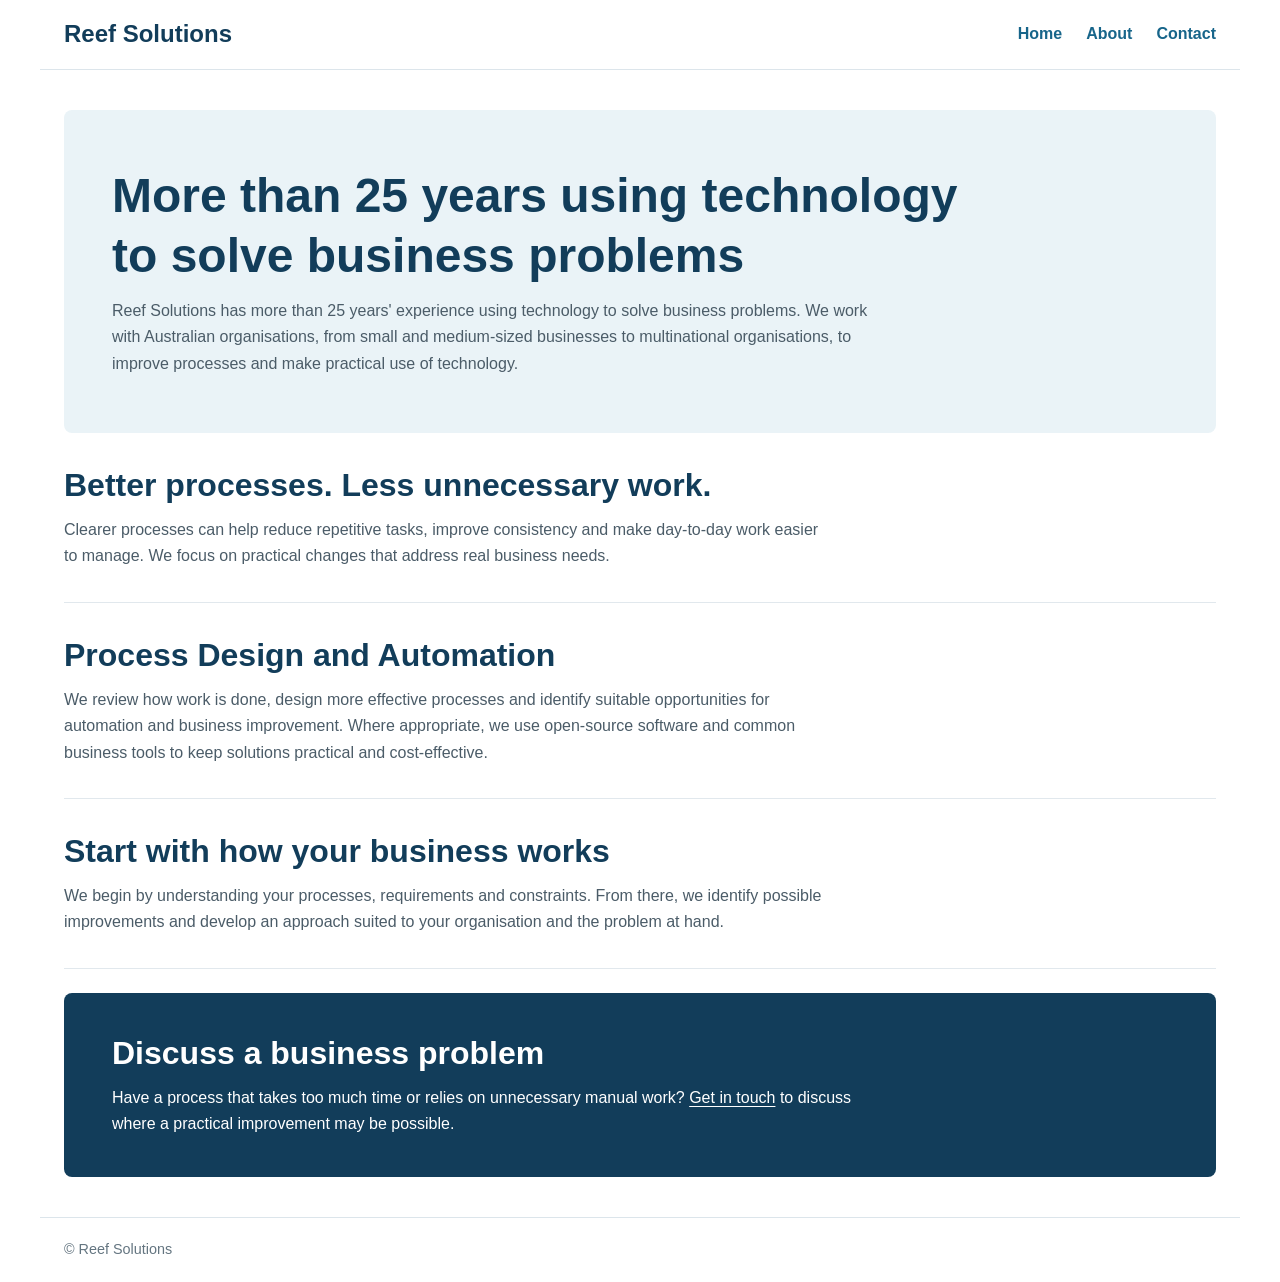
<file: index.html>
<!DOCTYPE html>
<html lang="en">
<head>
    <meta charset="UTF-8">
    <meta name="viewport" content="width=device-width, initial-scale=1.0">
    <title>Reef Solutions</title>
    <link rel="stylesheet" href="css/styles.css">
</head>
<body>
    <header>
        <h1><a href="index.html">Reef Solutions</a></h1>

        <nav>
            <a href="index.html">Home</a>
            <a href="about.html">About</a>
            <a href="contact.html">Contact</a>
        </nav>
    </header>

    <main>
        <section>
            <h2>More than 25 years using technology to solve business problems</h2>
            <p>
                Reef Solutions has more than 25 years' experience using technology to solve business problems.
                We work with Australian organisations, from small and medium-sized businesses to multinational
                organisations, to improve processes and make practical use of technology.
            </p>
        </section>

        <section>
            <h2>Better processes. Less unnecessary work.</h2>
            <p>
                Clearer processes can help reduce repetitive tasks, improve consistency and make day-to-day
                work easier to manage. We focus on practical changes that address real business needs.
            </p>
        </section>

        <section>
            <h2>Process Design and Automation</h2>
            <p>
                We review how work is done, design more effective processes and identify suitable opportunities
                for automation and business improvement. Where appropriate, we use open-source software and
                common business tools to keep solutions practical and cost-effective.
            </p>
        </section>

        <section>
            <h2>Start with how your business works</h2>
            <p>
                We begin by understanding your processes, requirements and constraints. From there, we identify
                possible improvements and develop an approach suited to your organisation and the problem at hand.
            </p>
        </section>

        <section>
            <h2>Discuss a business problem</h2>
            <p>
                Have a process that takes too much time or relies on unnecessary manual work?
                <a href="contact.html">Get in touch</a> to discuss where a practical improvement may be possible.
            </p>
        </section>
    </main>

    <footer>
        <p>&copy; Reef Solutions</p>
    </footer>
</body>
</html>
</file>
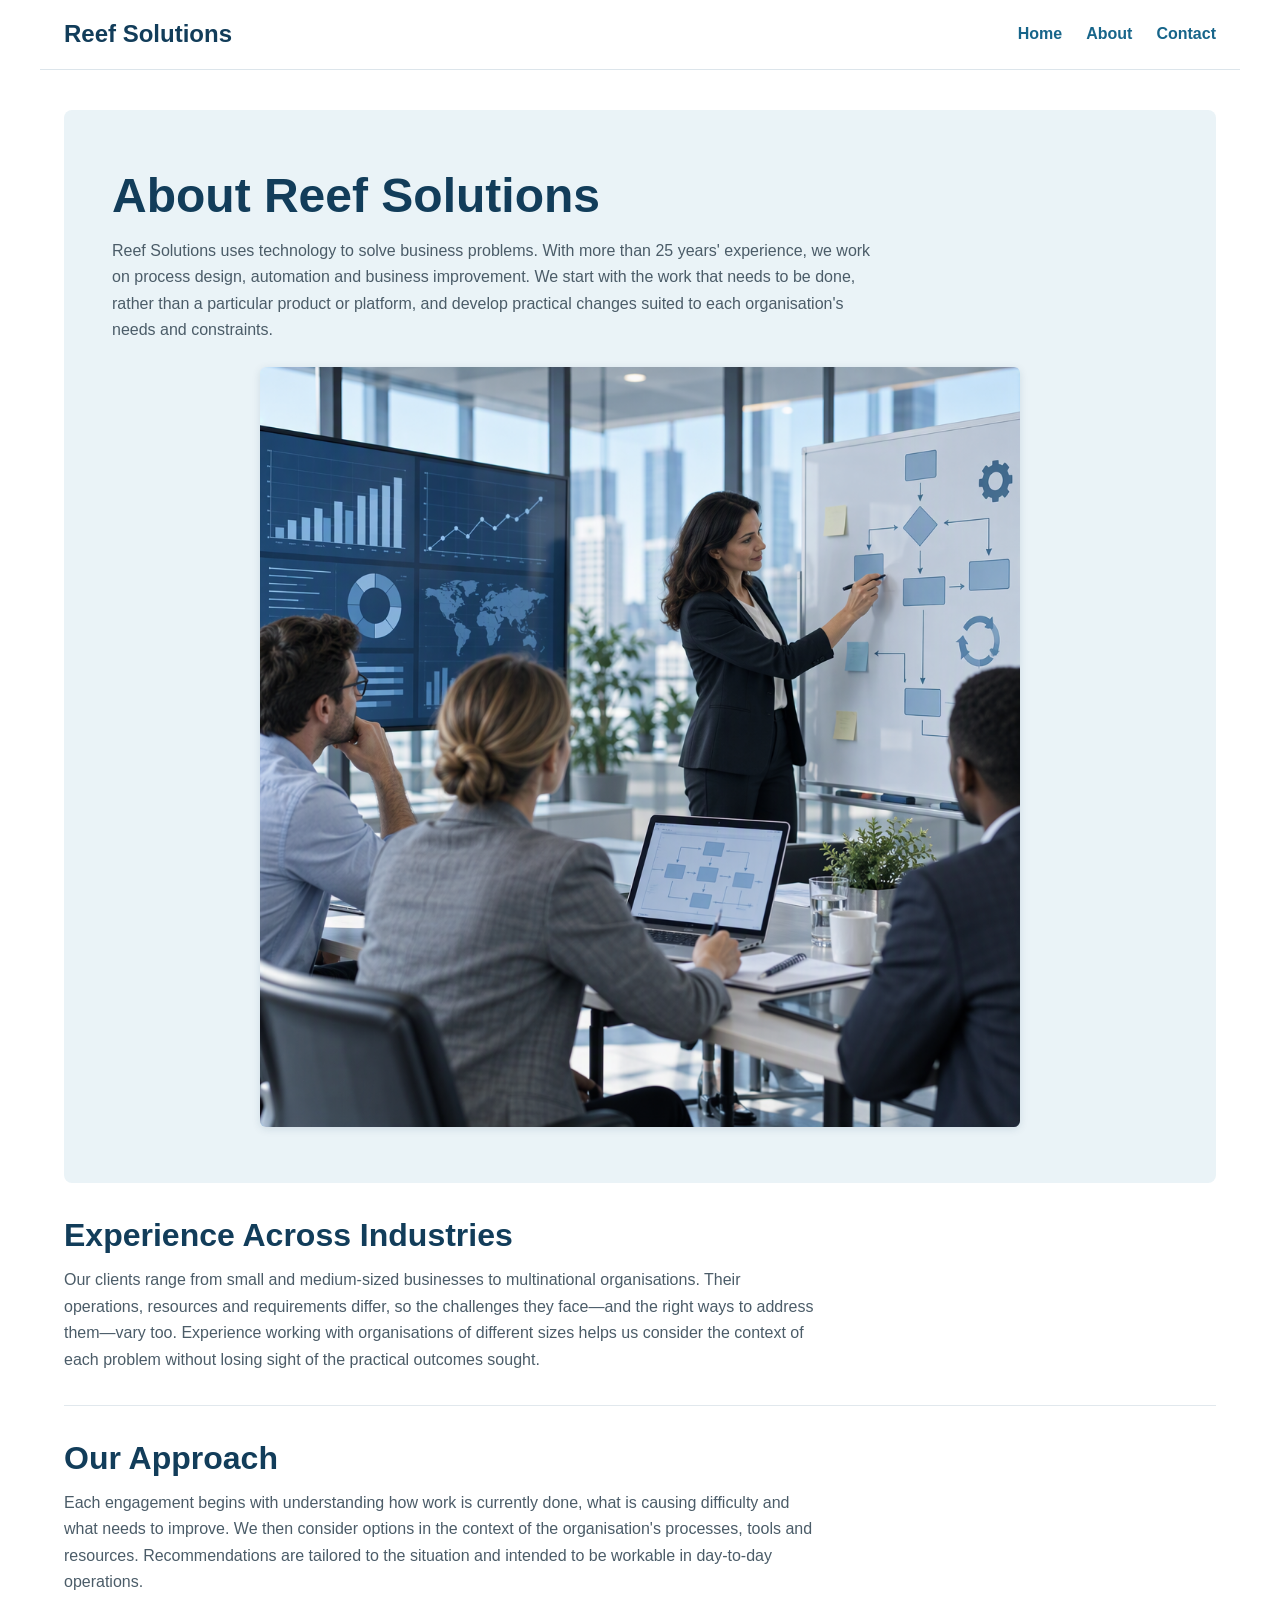
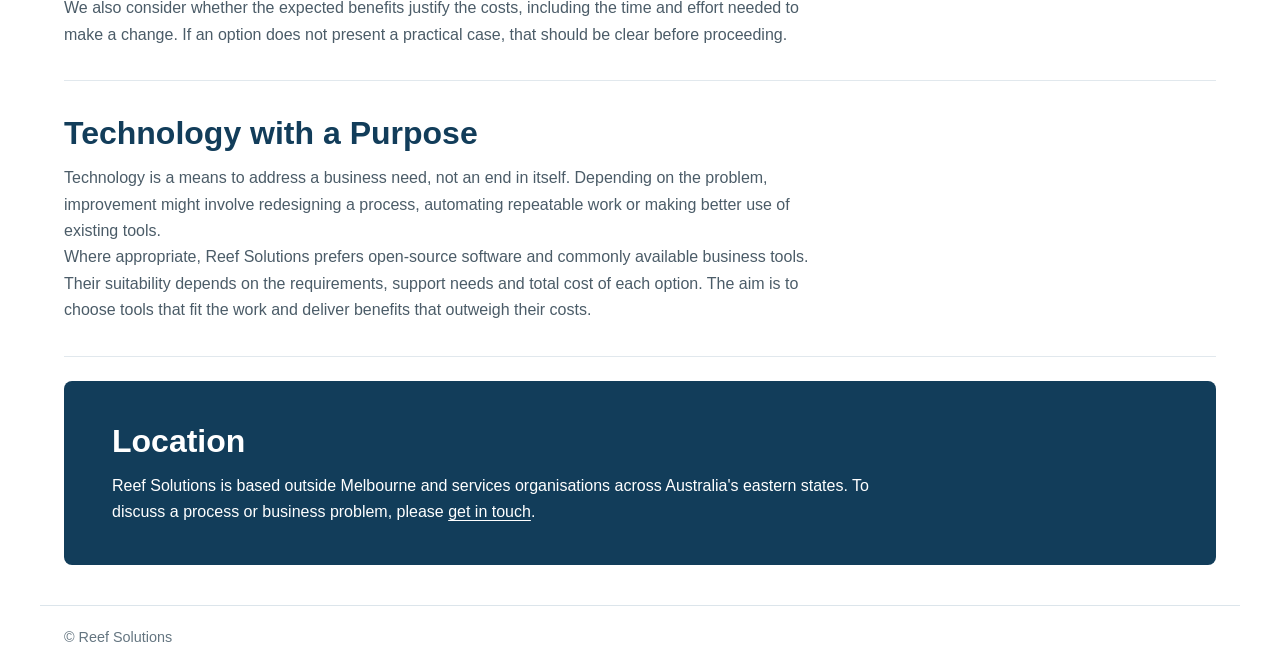
<file: about.html>
<!DOCTYPE html>
<html lang="en">
<head>
    <meta charset="UTF-8">
    <meta name="viewport" content="width=device-width, initial-scale=1.0">
    <title>About | Reef Solutions</title>
    <link rel="stylesheet" href="css/styles.css">
</head>
<body>
    <header>
        <h1><a href="index.html">Reef Solutions</a></h1>

        <nav>
            <a href="index.html">Home</a>
            <a href="about.html" aria-current="page">About</a>
            <a href="contact.html">Contact</a>
        </nav>
    </header>

    <main>
        <section>
            <h2>About Reef Solutions</h2>
            <p>
                Reef Solutions uses technology to solve business problems. With more than 25 years' experience,
                we work on process design, automation and business improvement. We start with the work that needs
                to be done, rather than a particular product or platform, and develop practical changes suited to
                each organisation's needs and constraints.
            </p>
            <figure class="about-image">
                <img src="images/about/process-improvement.png" alt="Illustration of business process improvement">
            </figure>
        </section>

        <section>
            <h2>Experience Across Industries</h2>
            <p>
                Our clients range from small and medium-sized businesses to multinational organisations. Their
                operations, resources and requirements differ, so the challenges they face—and the right ways to
                address them—vary too. Experience working with organisations of different sizes helps us consider
                the context of each problem without losing sight of the practical outcomes sought.
            </p>
        </section>

        <section>
            <h2>Our Approach</h2>
            <p>
                Each engagement begins with understanding how work is currently done, what is causing difficulty
                and what needs to improve. We then consider options in the context of the organisation's processes,
                tools and resources. Recommendations are tailored to the situation and intended to be workable in
                day-to-day operations.
            </p>
            <p>
                We also consider whether the expected benefits justify the costs, including the time and effort
                needed to make a change. If an option does not present a practical case, that should be clear
                before proceeding.
            </p>
        </section>

        <section>
            <h2>Technology with a Purpose</h2>
            <p>
                Technology is a means to address a business need, not an end in itself. Depending on the problem,
                improvement might involve redesigning a process, automating repeatable work or making better use
                of existing tools.
            </p>
            <p>
                Where appropriate, Reef Solutions prefers open-source software and commonly available business
                tools. Their suitability depends on the requirements, support needs and total cost of each option.
                The aim is to choose tools that fit the work and deliver benefits that outweigh their costs.
            </p>
        </section>

        <section>
            <h2>Location</h2>
            <p>
                Reef Solutions is based outside Melbourne and services organisations across Australia's eastern
                states. To discuss a process or business problem, please <a href="contact.html">get in touch</a>.
            </p>
        </section>
    </main>

    <footer>
        <p>&copy; Reef Solutions</p>
    </footer>
</body>
</html>
</file>
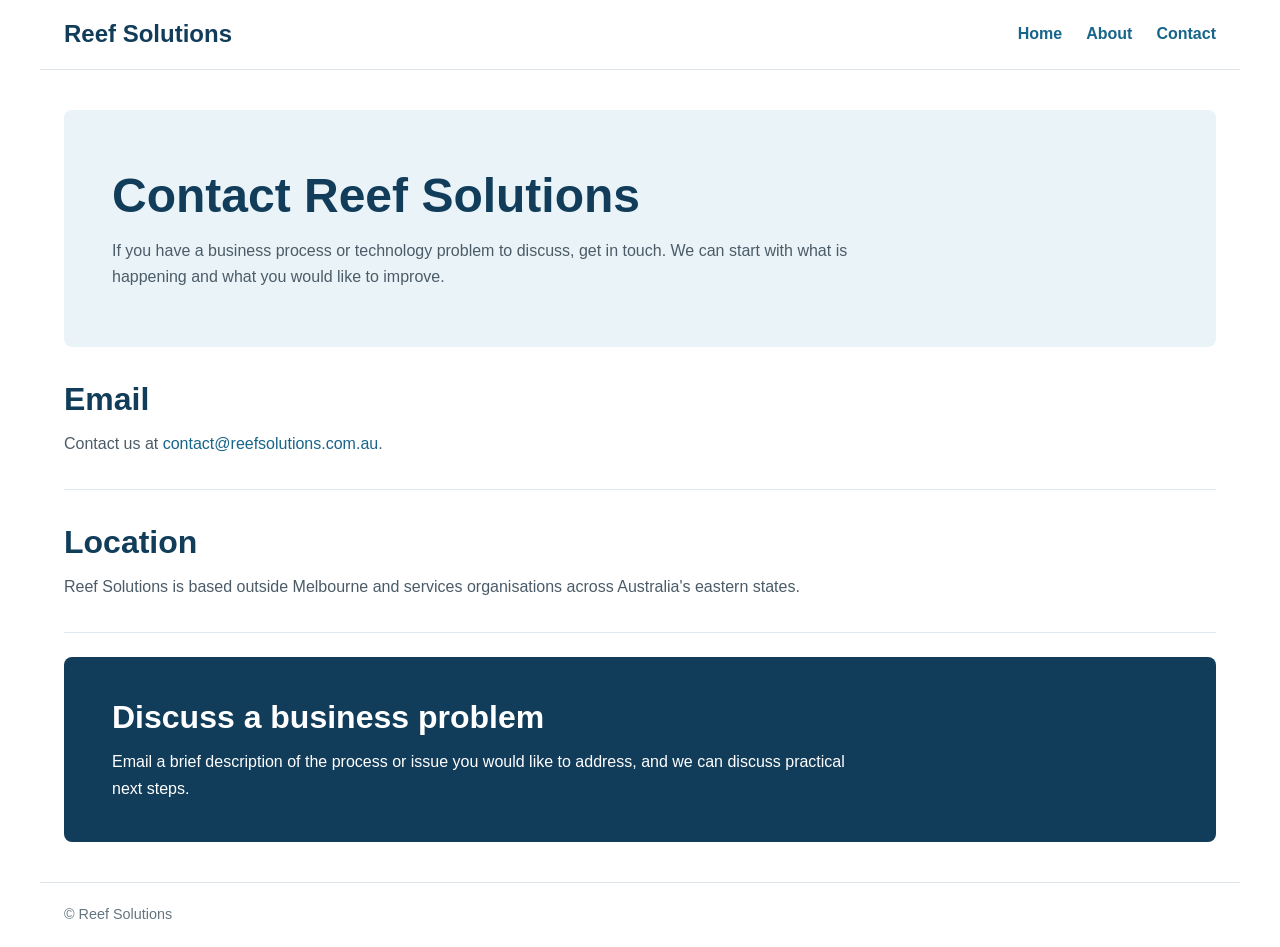
<file: contact.html>
<!DOCTYPE html>
<html lang="en">
<head>
    <meta charset="UTF-8">
    <meta name="viewport" content="width=device-width, initial-scale=1.0">
    <title>Contact | Reef Solutions</title>
    <link rel="stylesheet" href="css/styles.css">
</head>
<body>
    <header>
        <h1><a href="index.html">Reef Solutions</a></h1>

        <nav>
            <a href="index.html">Home</a>
            <a href="about.html">About</a>
            <a href="contact.html" aria-current="page">Contact</a>
        </nav>
    </header>

    <main>
        <section>
            <h2>Contact Reef Solutions</h2>
            <p>
                If you have a business process or technology problem to discuss, get in touch.
                We can start with what is happening and what you would like to improve.
            </p>
        </section>

        <section>
            <h2>Email</h2>
            <p>
                Contact us at <a href="mailto:contact@reefsolutions.com.au">contact@reefsolutions.com.au</a>.
            </p>
        </section>

        <section>
            <h2>Location</h2>
            <p>
                Reef Solutions is based outside Melbourne and services organisations across Australia's eastern states.
            </p>
        </section>

        <section>
            <h2>Discuss a business problem</h2>
            <p>
                Email a brief description of the process or issue you would like to address, and we can discuss
                practical next steps.
            </p>
        </section>
    </main>

    <footer>
        <p>&copy; Reef Solutions</p>
    </footer>
</body>
</html>
</file>
<file: css/styles.css>
* {
    box-sizing: border-box;
}

body {
    margin: 0;
    color: #263746;
    background: #ffffff;
    font-family: "Segoe UI", Arial, sans-serif;
    font-size: 1rem;
    line-height: 1.65;
}

header,
main,
footer {
    width: 100%;
    max-width: 1200px;
    margin: 0 auto;
    padding-right: 1.5rem;
    padding-left: 1.5rem;
}

header {
    display: flex;
    align-items: center;
    justify-content: space-between;
    gap: 1.5rem;
    padding-top: 1.25rem;
    padding-bottom: 1.25rem;
    border-bottom: 1px solid #dce5eb;
}

header h1 {
    margin: 0;
    color: #123d5a;
    font-size: 1.5rem;
    line-height: 1.2;
}

header h1 a {
    color: inherit;
    text-decoration: none;
}

header h1 a:hover {
    color: #17658a;
    text-decoration: none;
}

nav {
    display: flex;
    flex-wrap: wrap;
    gap: 0.5rem 1.5rem;
}

a {
    color: #17658a;
    text-decoration: underline;
    text-decoration-color: transparent;
    text-underline-offset: 0.2em;
    transition: color 160ms ease, text-decoration-color 160ms ease;
}

a:hover {
    color: #0c4668;
    text-decoration-color: currentColor;
}

a:focus-visible {
    outline: 2px solid #17658a;
    outline-offset: 3px;
}

nav a {
    font-weight: 600;
    text-decoration: none;
}

main {
    padding-top: 2.5rem;
    padding-bottom: 2.5rem;
}

main > section {
    padding: 2rem 0;
    border-bottom: 1px solid #e1e8ed;
}

main > section:first-child {
    padding: 3.5rem 3rem;
    border: 0;
    border-radius: 0.5rem;
    background: #eaf3f7;
}

main > section:last-child {
    margin-top: 1.5rem;
    padding: 2.5rem 3rem;
    border: 0;
    border-radius: 0.5rem;
    color: #ffffff;
    background: #123d5a;
}

main > section:last-child a {
    color: #ffffff;
    text-decoration-color: currentColor;
}

main > section:last-child a:hover {
    color: #cfe7f3;
}

section h2 {
    margin: 0 0 0.75rem;
    color: #123d5a;
    font-size: clamp(1.5rem, 3vw, 2rem);
    line-height: 1.25;
}

section:first-child h2 {
    max-width: 850px;
    font-size: clamp(2rem, 5vw, 3rem);
}

section p {
    max-width: 760px;
    margin: 0;
    color: #4b5c68;
}

figure.about-image {
    margin: 1.5rem 0 0;
}

figure.about-image img {
    display: block;
    width: 100%;
    max-width: 760px;
    margin: 0 auto;
    height: auto;
    border-radius: 0.375rem;
    box-shadow: 0 2px 8px rgba(18, 61, 90, 0.12);
}

main > section:last-child h2,
main > section:last-child p {
    color: #ffffff;
}

footer {
    padding-top: 1.25rem;
    padding-bottom: 1.25rem;
    border-top: 1px solid #dce5eb;
    color: #647580;
    font-size: 0.9rem;
}

footer p {
    margin: 0;
}

@media (max-width: 640px) {
    header {
        align-items: flex-start;
        flex-direction: column;
        gap: 1rem;
        padding-top: 1rem;
        padding-bottom: 1rem;
    }

    nav {
        gap: 0.5rem 1.25rem;
    }

    main {
        padding-top: 1.25rem;
        padding-bottom: 1.5rem;
    }

    main > section:first-child,
    main > section:last-child {
        padding: 2rem 1.5rem;
    }

    main > section {
        padding: 1.5rem 0;
    }
}

@media (prefers-reduced-motion: reduce) {
    *,
    *::before,
    *::after {
        scroll-behavior: auto !important;
        transition-duration: 0.01ms !important;
    }
}
</file>
